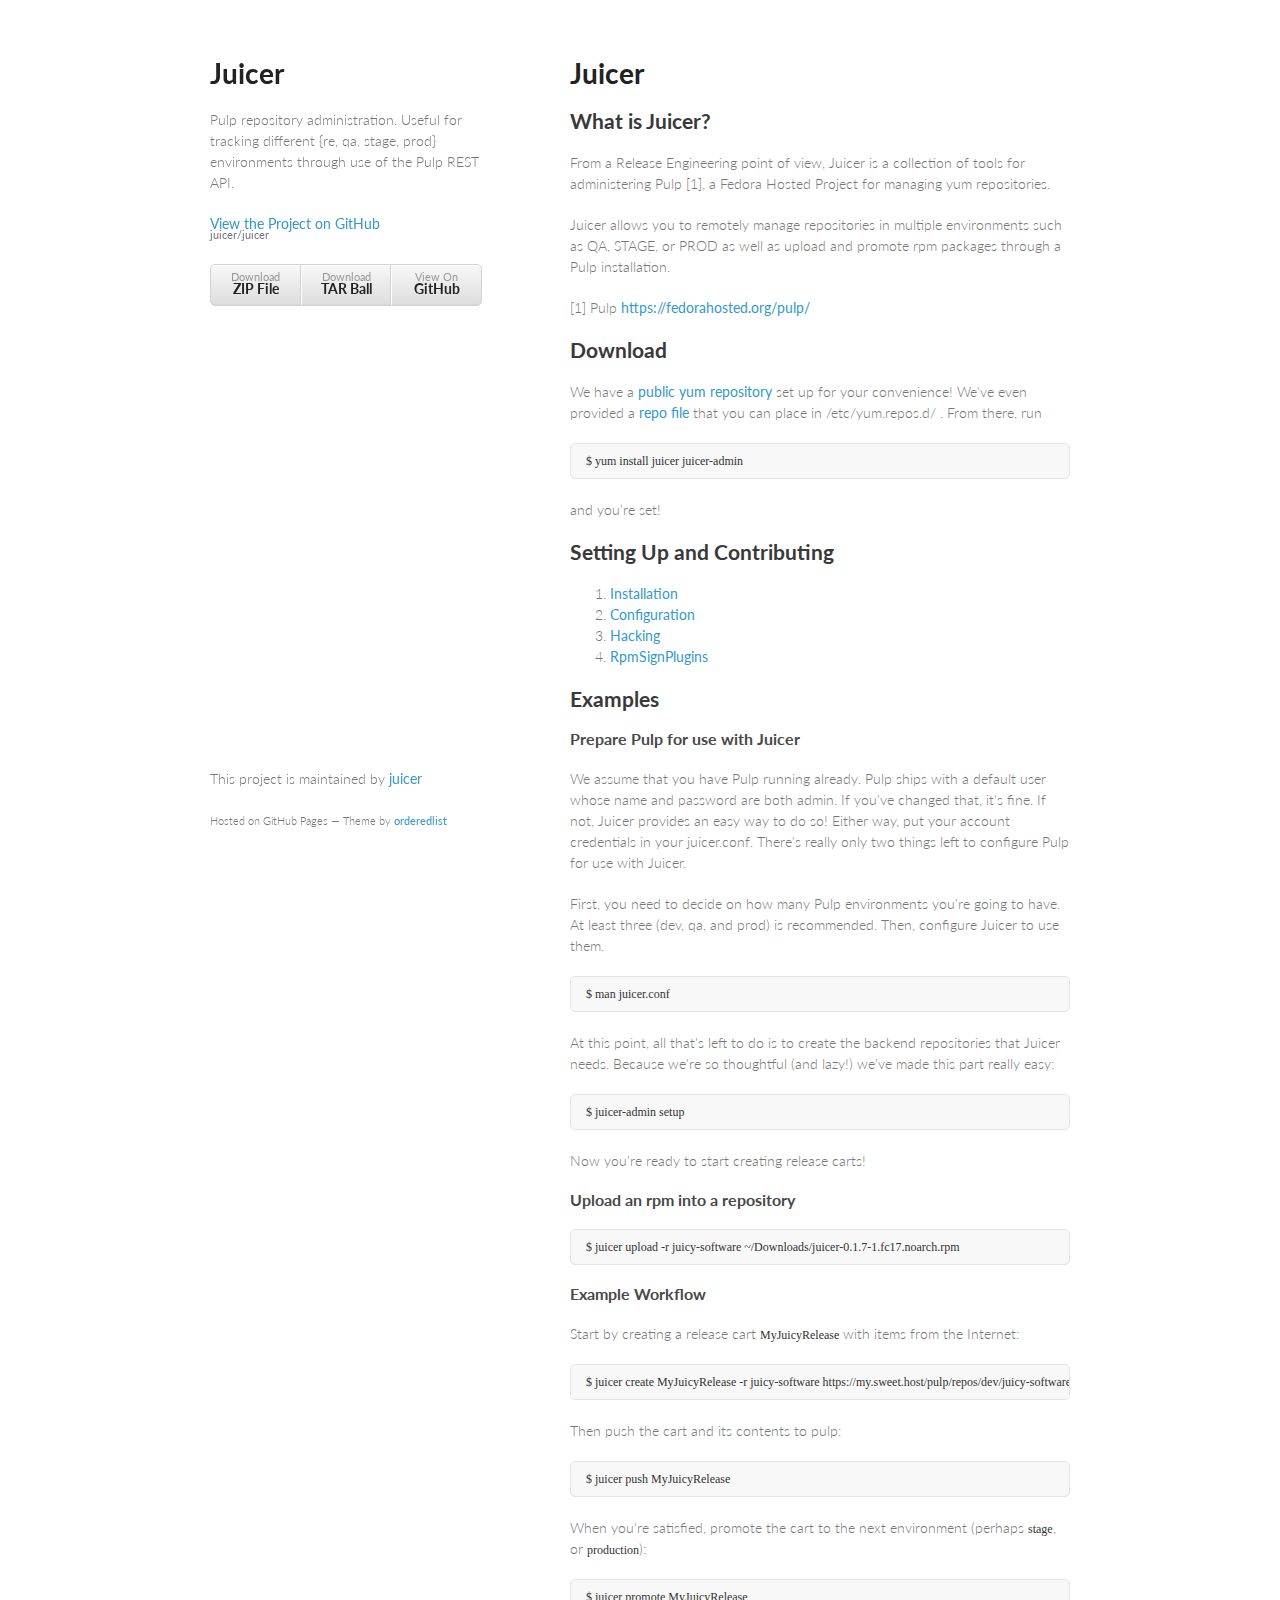
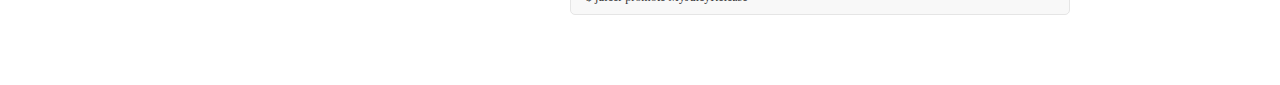
<file: index.html>
<!doctype html>
<html>
  <head>
    <meta charset="utf-8">
    <meta http-equiv="X-UA-Compatible" content="chrome=1">
    <title>Juicer by juicer</title>

    <link rel="stylesheet" href="stylesheets/styles.css">
    <link rel="stylesheet" href="stylesheets/pygment_trac.css">
    <meta name="viewport" content="width=device-width, initial-scale=1, user-scalable=no">
    <!--[if lt IE 9]>
    <script src="//html5shiv.googlecode.com/svn/trunk/html5.js"></script>
    <![endif]-->
  </head>
  <body>
    <div class="wrapper">
      <header>
        <h1>Juicer</h1>
        <p>Pulp repository administration. Useful for tracking different {re, qa, stage, prod} environments through use of the Pulp REST API.</p>

        <p class="view"><a href="https://github.com/juicer/juicer">View the Project on GitHub <small>juicer/juicer</small></a></p>


        <ul>
          <li><a href="https://github.com/juicer/juicer/zipball/master">Download <strong>ZIP File</strong></a></li>
          <li><a href="https://github.com/juicer/juicer/tarball/master">Download <strong>TAR Ball</strong></a></li>
          <li><a href="https://github.com/juicer/juicer">View On <strong>GitHub</strong></a></li>
        </ul>
      </header>
      <section>
        <h1>Juicer</h1>

<h2>What is Juicer?</h2>

<p>From a Release Engineering point of view, Juicer is a collection of
tools for administering Pulp [1], a Fedora Hosted Project for managing
yum repositories.</p>

<p>Juicer allows you to remotely manage repositories in multiple
environments such as QA, STAGE, or PROD as well as upload and promote
rpm packages through a Pulp installation.</p>

<p>[1] Pulp  <a href="https://fedorahosted.org/pulp/">https://fedorahosted.org/pulp/</a></p>

<h2>Download</h2>

<p>We have a <a href="http://tbielawa.fedorapeople.org/juicer/">public yum repository</a> set up for your convenience! We've even provided a <a href="https://github.com/juicer/juicer/blob/master/docs/juicer.repo">repo file</a> that you can place in /etc/yum.repos.d/ . From there, run</p>

<pre><code>$ yum install juicer juicer-admin
</code></pre>

<p>and you're set!</p>

<h2>Setting Up and Contributing</h2>

<ol>
<li><a href="https://github.com/juicer/juicer/blob/master/docs/markdown/install.md">Installation</a></li>
<li><a href="https://github.com/juicer/juicer/blob/master/docs/markdown/config.md">Configuration</a></li>
<li><a href="https://github.com/juicer/juicer/blob/master/docs/markdown/hacking.md">Hacking</a></li>
<li><a href="https://github.com/juicer/juicer/blob/master/docs/markdown/plugins.md">RpmSignPlugins</a></li>
</ol><h2>Examples</h2>

<h3>Prepare Pulp for use with Juicer</h3>

<p>We assume that you have Pulp running already. Pulp ships with a default user whose name and password are both admin. If you've changed that, it's fine. If not, Juicer provides an easy way to do so! Either way, put your account credentials in your juicer.conf. There's really only two things left to configure Pulp for use with Juicer.</p>

<p>First, you need to decide on how many Pulp environments you're going to have. At least three (dev, qa, and prod) is recommended. Then, configure Juicer to use them.</p>

<pre><code>$ man juicer.conf
</code></pre>

<p>At this point, all that's left to do is to create the backend repositories that Juicer needs. Because we're so thoughtful (and lazy!) we've made this part really easy:</p>

<pre><code>$ juicer-admin setup
</code></pre>

<p>Now you're ready to start creating release carts!</p>

<h3>Upload an rpm into a repository</h3>

<pre><code>$ juicer upload -r juicy-software ~/Downloads/juicer-0.1.7-1.fc17.noarch.rpm
</code></pre>

<h3>Example Workflow</h3>

<p>Start by creating a release cart <code>MyJuicyRelease</code> with items from the Internet:</p>

<pre><code>$ juicer create MyJuicyRelease -r juicy-software https://my.sweet.host/pulp/repos/dev/juicy-software/juicer-0.1.7-1.fc17.noarch.rpm
</code></pre>

<p>Then push the cart and its contents to pulp:</p>

<pre><code>$ juicer push MyJuicyRelease
</code></pre>

<p>When you're satisfied, promote the cart to the next environment
(perhaps <code>stage</code>, or <code>production</code>):</p>

<pre><code>$ juicer promote MyJuicyRelease
</code></pre>
      </section>
      <footer>
        <p>This project is maintained by <a href="https://github.com/juicer">juicer</a></p>
        <p><small>Hosted on GitHub Pages &mdash; Theme by <a href="https://github.com/orderedlist">orderedlist</a></small></p>
      </footer>
    </div>
    <script src="javascripts/scale.fix.js"></script>
    
  </body>
</html>
</file>
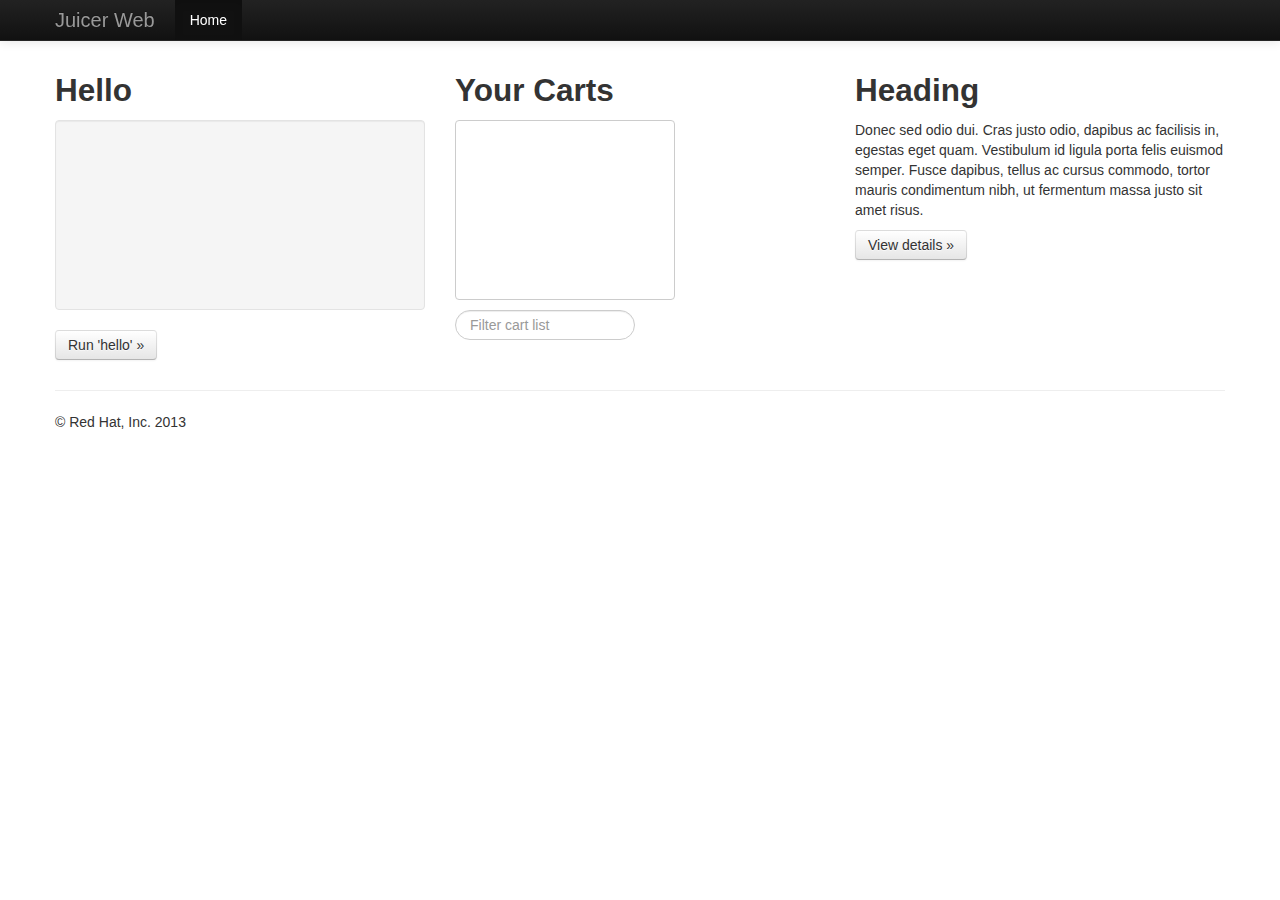
<file: static/index.html>
<!DOCTYPE html>
<html lang="en">
  <head>
    <meta charset="utf-8">
    <title>Juicer Web</title>
    <meta name="viewport" content="width=device-width, initial-scale=1.0">
    <meta name="description" content="Get juiced -- web-2-point-oh">
    <meta name="author" content="Tim Bielawa">

    <!-- Le styles -->
    <link href="css/bootstrap.css" rel="stylesheet">
    <link href="css/juicer.css" rel="stylesheet">
    <style type="text/css">
      body {
        padding-top: 60px;
        padding-bottom: 40px;
      }
    </style>
    <link href="css/bootstrap-responsive.css" rel="stylesheet">

    <!-- HTML5 shim, for IE6-8 support of HTML5 elements -->
    <!--[if lt IE 9]>
      <script src="js/html5shiv.js"></script>
    <![endif]-->

    <!-- Fav and touch icons -->
    <link rel="apple-touch-icon-precomposed" sizes="144x144" href="ico/apple-touch-icon-144-precomposed.png">
    <link rel="apple-touch-icon-precomposed" sizes="114x114" href="ico/apple-touch-icon-114-precomposed.png">
      <link rel="apple-touch-icon-precomposed" sizes="72x72" href="ico/apple-touch-icon-72-precomposed.png">
                    <link rel="apple-touch-icon-precomposed" href="ico/apple-touch-icon-57-precomposed.png">
                                   <link rel="shortcut icon" href="ico/favicon.png">
  </head>

  <body>

    <div class="navbar navbar-inverse navbar-fixed-top">
      <div class="navbar-inner">
        <div class="container">
          <button type="button" class="btn btn-navbar" data-toggle="collapse" data-target=".nav-collapse">
            <span class="icon-bar"></span>
            <span class="icon-bar"></span>
            <span class="icon-bar"></span>
          </button>
          <a class="brand" href="#">Juicer Web</a>
          <div class="nav-collapse collapse">
            <ul class="nav">
              <li class="active"><a href="#">Home</a></li>
            <!--   <li><a href="#about">About</a></li> -->
            <!--   <li><a href="#contact">Contact</a></li> -->
            <!--   <li class="dropdown"> -->
            <!--     <a href="#" class="dropdown-toggle" data-toggle="dropdown">Dropdown <b class="caret"></b></a> -->
            <!--     <ul class="dropdown-menu"> -->
            <!--       <li><a href="#">Action</a></li> -->
            <!--       <li><a href="#">Another action</a></li> -->
            <!--       <li><a href="#">Something else here</a></li> -->
            <!--       <li class="divider"></li> -->
            <!--       <li class="nav-header">Nav header</li> -->
            <!--       <li><a href="#">Separated link</a></li> -->
            <!--       <li><a href="#">One more separated link</a></li> -->
            <!--     </ul> -->
            <!--   </li> -->
            </ul>
            <!-- <form class="navbar-form pull-right"> -->
            <!--   <input class="span2" type="text" placeholder="Email"> -->
            <!--   <input class="span2" type="password" placeholder="Password"> -->
            <!--   <button type="submit" class="btn">Sign in</button> -->
            <!-- </form> -->
          </div><!--/.nav-collapse -->
        </div>
      </div>
    </div>

    <div class="container">

      <!-- Main hero unit for a primary marketing message or call to action -->
      <!-- <div class="hero-unit"> -->
      <!--   <h1>GET JUICED!</h1> -->
      <!-- </div> -->

      <!-- Example row of columns -->
      <div class="row">
        <div class="span4">
          <h2>Hello</h2>
	  <div id="juicer-hello-overlay"><img src="img/loading.gif" id="img-load" /></div>
	  <div class="well pre-scrollable" id="juicer-hello-output">
	  </div>
          <p><a class="btn" id="button-juicer-hello">Run 'hello' &raquo;</a></p>
        </div>

        <div class="span4">
          <h2>Your Carts</h2>
	  <select id="list-carts" multiple="multiple" size="10">
	  </select>
	  <form class="form-search">
	    <input class="input-medium search-query" id="input-juicer-list" type="text" placeholder="Filter cart list">
	  </form>

	</div>
        <div class="span4">
          <h2>Heading</h2>
          <p>Donec sed odio dui. Cras justo odio, dapibus ac facilisis in, egestas eget quam. Vestibulum id ligula porta felis euismod semper. Fusce dapibus, tellus ac cursus commodo, tortor mauris condimentum nibh, ut fermentum massa justo sit amet risus.</p>
          <p><a class="btn" href="#">View details &raquo;</a></p>
        </div>
      </div>

      <hr>

      <footer>
        <p>&copy; Red Hat, Inc. 2013</p>
      </footer>

    </div> <!-- /container -->

    <!-- Le javascript
    ================================================== -->
    <!-- Placed at the end of the document so the pages load faster -->
    <script src="js/jquery.js"></script>
    <script src="js/bootstrap.min.js"></script>
    <script src="js/juicer.js"></script>
    <!-- <script src="js/bootstrap-alert.js"></script> -->
    <!-- <script src="js/bootstrap-modal.js"></script> -->
    <!-- <script src="js/bootstrap-dropdown.js"></script> -->
    <!-- <script src="js/bootstrap-scrollspy.js"></script> -->
    <!-- <script src="js/bootstrap-tab.js"></script> -->
    <!-- <script src="js/bootstrap-tooltip.js"></script> -->
    <!-- <script src="js/bootstrap-popover.js"></script> -->
    <!-- <script src="js/bootstrap-button.js"></script> -->
    <!-- <script src="js/bootstrap-collapse.js"></script> -->
    <!-- <script src="js/bootstrap-carousel.js"></script> -->
    <!-- <script src="js/bootstrap-typeahead.js"></script> -->

  </body>
</html>
</file>
<file: stylesheets/styles.css>
@import url(https://fonts.googleapis.com/css?family=Lato:300italic,700italic,300,700);

body {
  padding:50px;
  font:14px/1.5 Lato, "Helvetica Neue", Helvetica, Arial, sans-serif;
  color:#777;
  font-weight:300;
}

h1, h2, h3, h4, h5, h6 {
  color:#222;
  margin:0 0 20px;
}

p, ul, ol, table, pre, dl {
  margin:0 0 20px;
}

h1, h2, h3 {
  line-height:1.1;
}

h1 {
  font-size:28px;
}

h2 {
  color:#393939;
}

h3, h4, h5, h6 {
  color:#494949;
}

a {
  color:#39c;
  font-weight:400;
  text-decoration:none;
}

a small {
  font-size:11px;
  color:#777;
  margin-top:-0.6em;
  display:block;
}

.wrapper {
  width:860px;
  margin:0 auto;
}

blockquote {
  border-left:1px solid #e5e5e5;
  margin:0;
  padding:0 0 0 20px;
  font-style:italic;
}

code, pre {
  font-family:Monaco, Bitstream Vera Sans Mono, Lucida Console, Terminal;
  color:#333;
  font-size:12px;
}

pre {
  padding:8px 15px;
  background: #f8f8f8;  
  border-radius:5px;
  border:1px solid #e5e5e5;
  overflow-x: auto;
}

table {
  width:100%;
  border-collapse:collapse;
}

th, td {
  text-align:left;
  padding:5px 10px;
  border-bottom:1px solid #e5e5e5;
}

dt {
  color:#444;
  font-weight:700;
}

th {
  color:#444;
}

img {
  max-width:100%;
}

header {
  width:270px;
  float:left;
  position:fixed;
}

header ul {
  list-style:none;
  height:40px;
  
  padding:0;
  
  background: #eee;
  background: -moz-linear-gradient(top, #f8f8f8 0%, #dddddd 100%);
  background: -webkit-gradient(linear, left top, left bottom, color-stop(0%,#f8f8f8), color-stop(100%,#dddddd));
  background: -webkit-linear-gradient(top, #f8f8f8 0%,#dddddd 100%);
  background: -o-linear-gradient(top, #f8f8f8 0%,#dddddd 100%);
  background: -ms-linear-gradient(top, #f8f8f8 0%,#dddddd 100%);
  background: linear-gradient(top, #f8f8f8 0%,#dddddd 100%);
  
  border-radius:5px;
  border:1px solid #d2d2d2;
  box-shadow:inset #fff 0 1px 0, inset rgba(0,0,0,0.03) 0 -1px 0;
  width:270px;
}

header li {
  width:89px;
  float:left;
  border-right:1px solid #d2d2d2;
  height:40px;
}

header ul a {
  line-height:1;
  font-size:11px;
  color:#999;
  display:block;
  text-align:center;
  padding-top:6px;
  height:40px;
}

strong {
  color:#222;
  font-weight:700;
}

header ul li + li {
  width:88px;
  border-left:1px solid #fff;
}

header ul li + li + li {
  border-right:none;
  width:89px;
}

header ul a strong {
  font-size:14px;
  display:block;
  color:#222;
}

section {
  width:500px;
  float:right;
  padding-bottom:50px;
}

small {
  font-size:11px;
}

hr {
  border:0;
  background:#e5e5e5;
  height:1px;
  margin:0 0 20px;
}

footer {
  width:270px;
  float:left;
  position:fixed;
  bottom:50px;
}

@media print, screen and (max-width: 960px) {
  
  div.wrapper {
    width:auto;
    margin:0;
  }
  
  header, section, footer {
    float:none;
    position:static;
    width:auto;
  }
  
  header {
    padding-right:320px;
  }
  
  section {
    border:1px solid #e5e5e5;
    border-width:1px 0;
    padding:20px 0;
    margin:0 0 20px;
  }
  
  header a small {
    display:inline;
  }
  
  header ul {
    position:absolute;
    right:50px;
    top:52px;
  }
}

@media print, screen and (max-width: 720px) {
  body {
    word-wrap:break-word;
  }
  
  header {
    padding:0;
  }
  
  header ul, header p.view {
    position:static;
  }
  
  pre, code {
    word-wrap:normal;
  }
}

@media print, screen and (max-width: 480px) {
  body {
    padding:15px;
  }
  
  header ul {
    display:none;
  }
}

@media print {
  body {
    padding:0.4in;
    font-size:12pt;
    color:#444;
  }
}
</file>
<file: stylesheets/pygment_trac.css>
.highlight  { background: #ffffff; }
.highlight .c { color: #999988; font-style: italic } /* Comment */
.highlight .err { color: #a61717; background-color: #e3d2d2 } /* Error */
.highlight .k { font-weight: bold } /* Keyword */
.highlight .o { font-weight: bold } /* Operator */
.highlight .cm { color: #999988; font-style: italic } /* Comment.Multiline */
.highlight .cp { color: #999999; font-weight: bold } /* Comment.Preproc */
.highlight .c1 { color: #999988; font-style: italic } /* Comment.Single */
.highlight .cs { color: #999999; font-weight: bold; font-style: italic } /* Comment.Special */
.highlight .gd { color: #000000; background-color: #ffdddd } /* Generic.Deleted */
.highlight .gd .x { color: #000000; background-color: #ffaaaa } /* Generic.Deleted.Specific */
.highlight .ge { font-style: italic } /* Generic.Emph */
.highlight .gr { color: #aa0000 } /* Generic.Error */
.highlight .gh { color: #999999 } /* Generic.Heading */
.highlight .gi { color: #000000; background-color: #ddffdd } /* Generic.Inserted */
.highlight .gi .x { color: #000000; background-color: #aaffaa } /* Generic.Inserted.Specific */
.highlight .go { color: #888888 } /* Generic.Output */
.highlight .gp { color: #555555 } /* Generic.Prompt */
.highlight .gs { font-weight: bold } /* Generic.Strong */
.highlight .gu { color: #800080; font-weight: bold; } /* Generic.Subheading */
.highlight .gt { color: #aa0000 } /* Generic.Traceback */
.highlight .kc { font-weight: bold } /* Keyword.Constant */
.highlight .kd { font-weight: bold } /* Keyword.Declaration */
.highlight .kn { font-weight: bold } /* Keyword.Namespace */
.highlight .kp { font-weight: bold } /* Keyword.Pseudo */
.highlight .kr { font-weight: bold } /* Keyword.Reserved */
.highlight .kt { color: #445588; font-weight: bold } /* Keyword.Type */
.highlight .m { color: #009999 } /* Literal.Number */
.highlight .s { color: #d14 } /* Literal.String */
.highlight .na { color: #008080 } /* Name.Attribute */
.highlight .nb { color: #0086B3 } /* Name.Builtin */
.highlight .nc { color: #445588; font-weight: bold } /* Name.Class */
.highlight .no { color: #008080 } /* Name.Constant */
.highlight .ni { color: #800080 } /* Name.Entity */
.highlight .ne { color: #990000; font-weight: bold } /* Name.Exception */
.highlight .nf { color: #990000; font-weight: bold } /* Name.Function */
.highlight .nn { color: #555555 } /* Name.Namespace */
.highlight .nt { color: #000080 } /* Name.Tag */
.highlight .nv { color: #008080 } /* Name.Variable */
.highlight .ow { font-weight: bold } /* Operator.Word */
.highlight .w { color: #bbbbbb } /* Text.Whitespace */
.highlight .mf { color: #009999 } /* Literal.Number.Float */
.highlight .mh { color: #009999 } /* Literal.Number.Hex */
.highlight .mi { color: #009999 } /* Literal.Number.Integer */
.highlight .mo { color: #009999 } /* Literal.Number.Oct */
.highlight .sb { color: #d14 } /* Literal.String.Backtick */
.highlight .sc { color: #d14 } /* Literal.String.Char */
.highlight .sd { color: #d14 } /* Literal.String.Doc */
.highlight .s2 { color: #d14 } /* Literal.String.Double */
.highlight .se { color: #d14 } /* Literal.String.Escape */
.highlight .sh { color: #d14 } /* Literal.String.Heredoc */
.highlight .si { color: #d14 } /* Literal.String.Interpol */
.highlight .sx { color: #d14 } /* Literal.String.Other */
.highlight .sr { color: #009926 } /* Literal.String.Regex */
.highlight .s1 { color: #d14 } /* Literal.String.Single */
.highlight .ss { color: #990073 } /* Literal.String.Symbol */
.highlight .bp { color: #999999 } /* Name.Builtin.Pseudo */
.highlight .vc { color: #008080 } /* Name.Variable.Class */
.highlight .vg { color: #008080 } /* Name.Variable.Global */
.highlight .vi { color: #008080 } /* Name.Variable.Instance */
.highlight .il { color: #009999 } /* Literal.Number.Integer.Long */

.type-csharp .highlight .k { color: #0000FF }
.type-csharp .highlight .kt { color: #0000FF }
.type-csharp .highlight .nf { color: #000000; font-weight: normal }
.type-csharp .highlight .nc { color: #2B91AF }
.type-csharp .highlight .nn { color: #000000 }
.type-csharp .highlight .s { color: #A31515 }
.type-csharp .highlight .sc { color: #A31515 }
</file>
<file: static/css/juicer.css>
#juicer-hello-output {
    height: 150px;
    max-height: 150px;
}

#juicer-hello-overlay {
  display:none;
  position:absolute;
  background:#fff;
}

#img-load {
  position:absolute;
}
</file>
